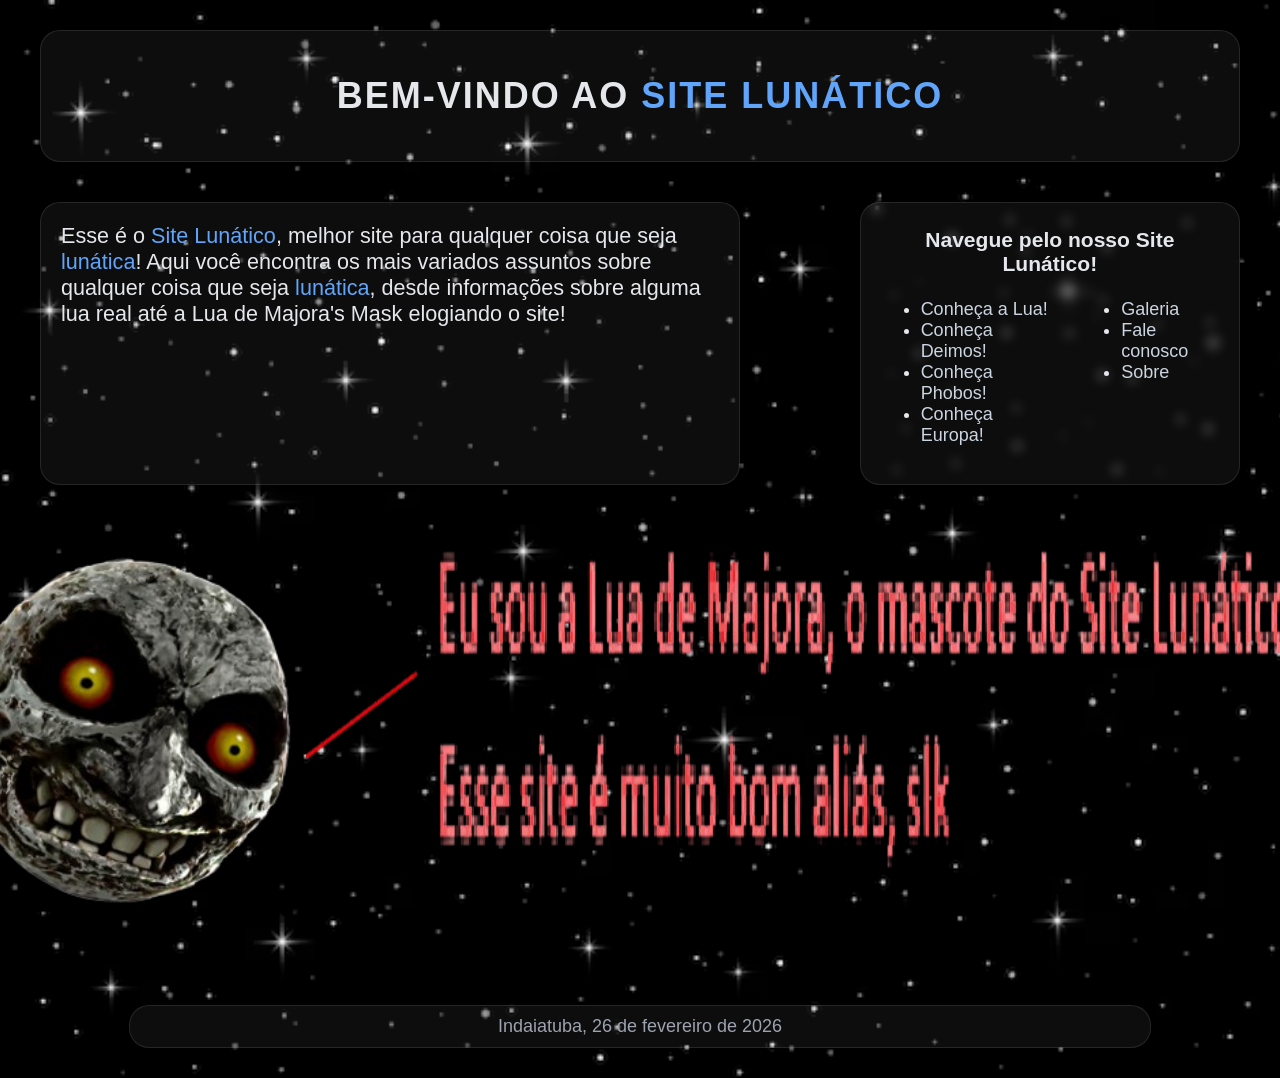
<file: index.html>
<!DOCTYPE html>
<html lang="en">
<head>
    <meta charset="UTF-8">
    <meta name="viewport" content="width=device-width, initial-scale=1.0">
    <link rel="stylesheet" href="css/home.css">
    <link rel="icon" href="img/moon.png">
    <title>Site Lunático</title>
</head>
<body>
    <div class="container">
        <header>
            <h1>Bem-vindo ao <span>Site Lunático</span></h1>
        </header>
        <main>
            <p>Esse é o <span>Site Lunático</span>, melhor site para qualquer coisa que seja <span class="span2">lunática</span>! Aqui você encontra os mais variados assuntos sobre qualquer coisa que seja <span class="span3">lunática</span>, desde informações sobre alguma lua real até a Lua de Majora's Mask elogiando o site!
            </p>
            <nav>
                <h3>Navegue pelo nosso Site Lunático!</h3>
                <div class="listas">
                    <ul>
                        <li><a href="luas/moon.html">Conheça a Lua!</a></li>
                        <li><a href="luas/deimos.html">Conheça Deimos!</a></li>
                        <li><a href="luas/phobos.html">Conheça Phobos!</a></li>
                        <li><a href="luas/europa.html">Conheça Europa!</a></li>
                    </ul>
                    <ul>
                        <li><a href="luas/moon.html">Galeria</a></li>
                        <li><a href="luas/deimos.html">Fale conosco</a></li>
                        <li><a href="luas/phobos.html">Sobre</a></li>
                    </ul>
                </div>
            </nav>
        </main>
        <div class="caixaMajora">
              <img class="majora" src="img/majoraMoon.png" alt="">
              <img class="mascote" src="img/mascote.png" alt="">
        </div>
         <footer>Indaiatuba, 26 de fevereiro de 2026</footer>
    </div>
</body>
</html>
</file>
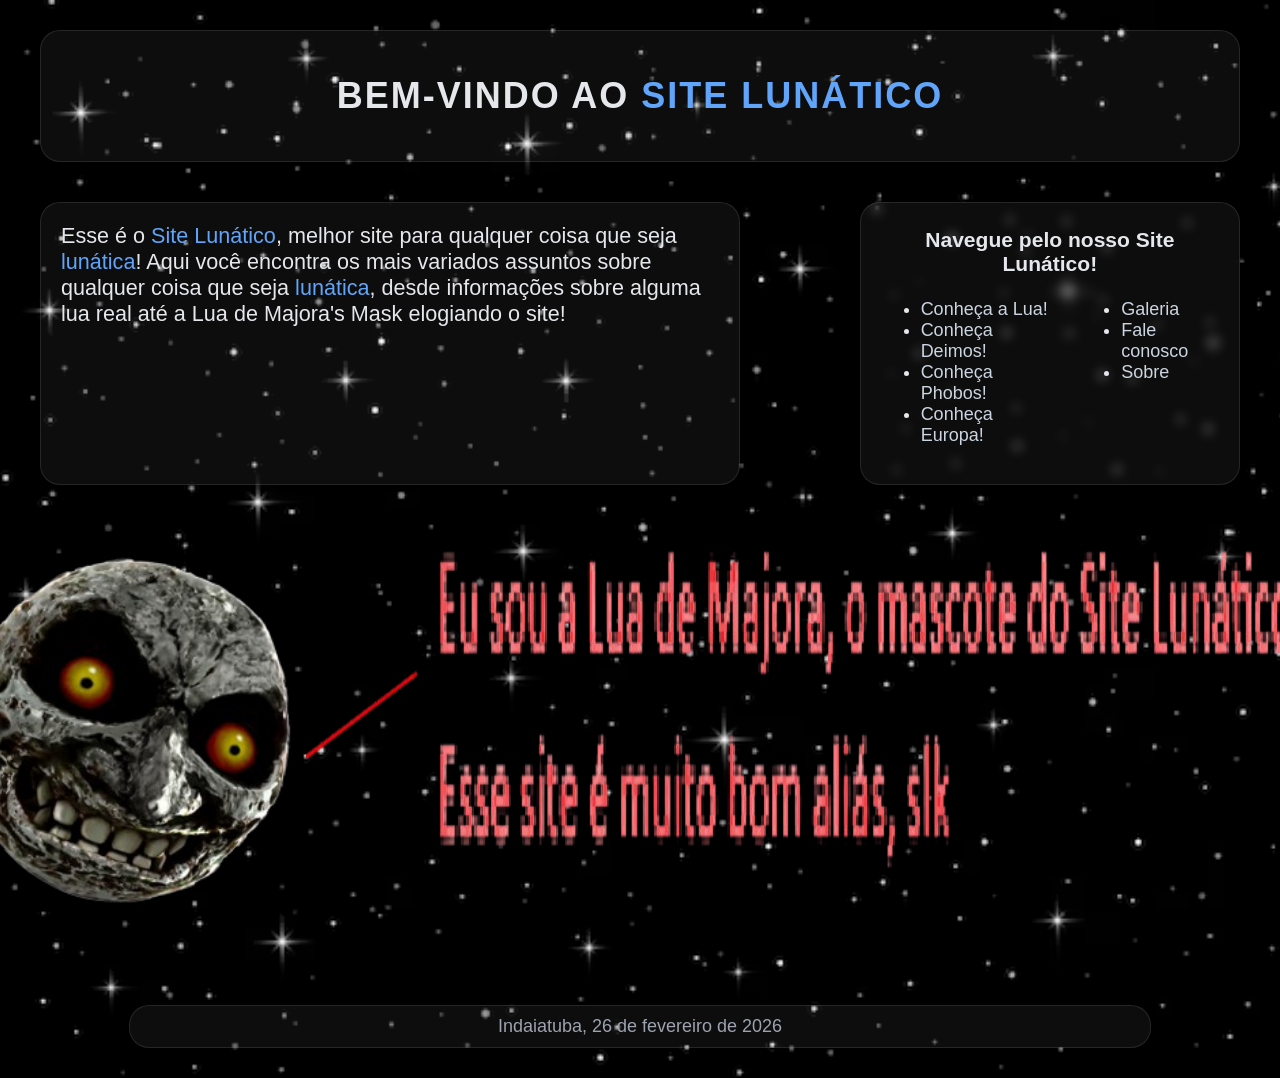
<file: home.html>
<!DOCTYPE html>
<html lang="en">
<head>
    <meta charset="UTF-8">
    <meta name="viewport" content="width=device-width, initial-scale=1.0">
    <link rel="stylesheet" href="css/home.css">
    <title>Document</title>
</head>
<body>
    <div class="container">
        <header>
            <h1>Bem-vindo ao <span>Site Lunático</span></h1>
        </header>
        <main>
            <p>Esse é o <span>Site Lunático</span>, melhor site para qualquer coisa que seja <span class="span2">lunática</span>! Aqui você encontra os mais variados assuntos sobre qualquer coisa que seja <span class="span3">lunática</span>, desde informações sobre alguma lua real até a Lua de Majora's Mask elogiando o site!
            </p>
            <nav>
                <h3>Navegue pelo nosso Site Lunático!</h3>
                <div class="listas">
                    <ul>
                        <li><a href="luas/moon.html">Conheça a Lua!</a></li>
                        <li><a href="luas/deimos.html">Conheça Deimos!</a></li>
                        <li><a href="luas/phobos.html">Conheça Phobos!</a></li>
                        <li><a href="luas/europa.html">Conheça Europa!</a></li>
                    </ul>
                    <ul>
                        <li><a href="luas/moon.html">Galeria</a></li>
                        <li><a href="luas/deimos.html">Fale conosco</a></li>
                        <li><a href="luas/phobos.html">Sobre</a></li>
                    </ul>
                </div>
            </nav>
        </main>
        <div class="caixaMajora">
              <img class="majora" src="img/majoraMoon.png" alt="">
              <img class="mascote" src="img/mascote.png" alt="">
        </div>
         <footer>Indaiatuba, 26 de fevereiro de 2026</footer>
    </div>
</body>
</html>
</file>
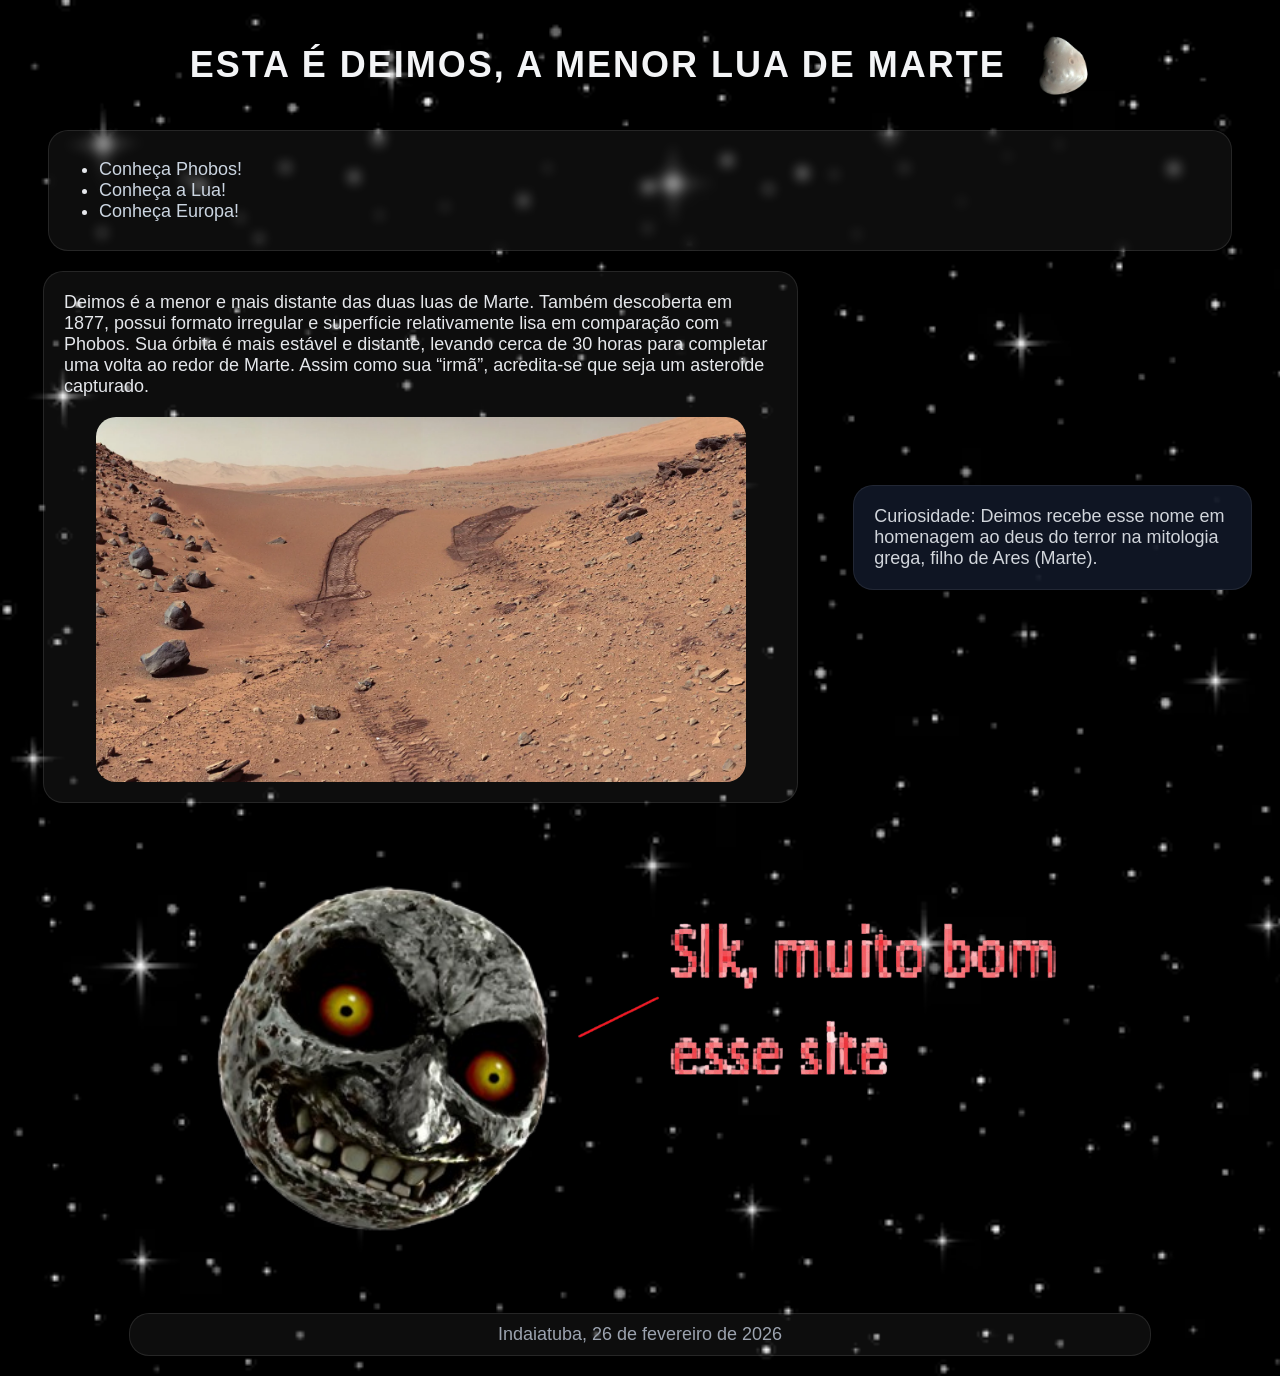
<file: luas/deimos.html>
<!DOCTYPE html>
<html lang="en">
<head>
    <meta charset="UTF-8">
    <meta name="viewport" content="width=device-width, initial-scale=1.0">
    <link rel="stylesheet" href="../css/styles.css">
    <link rel="icon" href="../img/moon.png">
    <title>Site Lunático</title>
</head>
<body>
    <div class="container">
        <header>
            <h1>Esta é Deimos, a menor lua de Marte</h1>
            <img class="moon2" src="../img/deimos.png" alt="">
        </header>
        <nav>
            <ul>
                <li><a href="file:///C:/Users/ryand/Desktop/Fatec/DESWEB/siteLua/luas/phobos.html">Conheça Phobos!</a></li>
                <li><a href="file:///C:/Users/ryand/Desktop/Fatec/DESWEB/siteLua/luas/moon.html">Conheça a Lua!</a></li>
                <li><a href="file:///C:/Users/ryand/Desktop/Fatec/DESWEB/siteLua/luas/europa.html">Conheça Europa!</a></li>
            </ul>
        </nav>
        <main>
            <section>Deimos é a menor e mais distante das duas luas de Marte. Também descoberta em 1877, possui formato irregular e superfície relativamente lisa em comparação com Phobos. Sua órbita é mais estável e distante, levando cerca de 30 horas para completar uma volta ao redor de Marte. Assim como sua “irmã”, acredita-se que seja um asteroide capturado.
            <img class="closeDeimos" src="../img/deimosClose.png" alt="">
            </section>

            <aside>Curiosidade: Deimos recebe esse nome em homenagem ao deus do terror na mitologia grega, filho de Ares (Marte).</aside>
        </main>
        <div class="caixaMajora">
            <img class="majora" src="../img/majoraMoon.png" alt="">
            <img class="siteBom" src="../img/siteBom.png" alt="">
        </div>
        <footer>Indaiatuba, 26 de fevereiro de 2026</footer>
    </div>
</body>
</html>
</file>
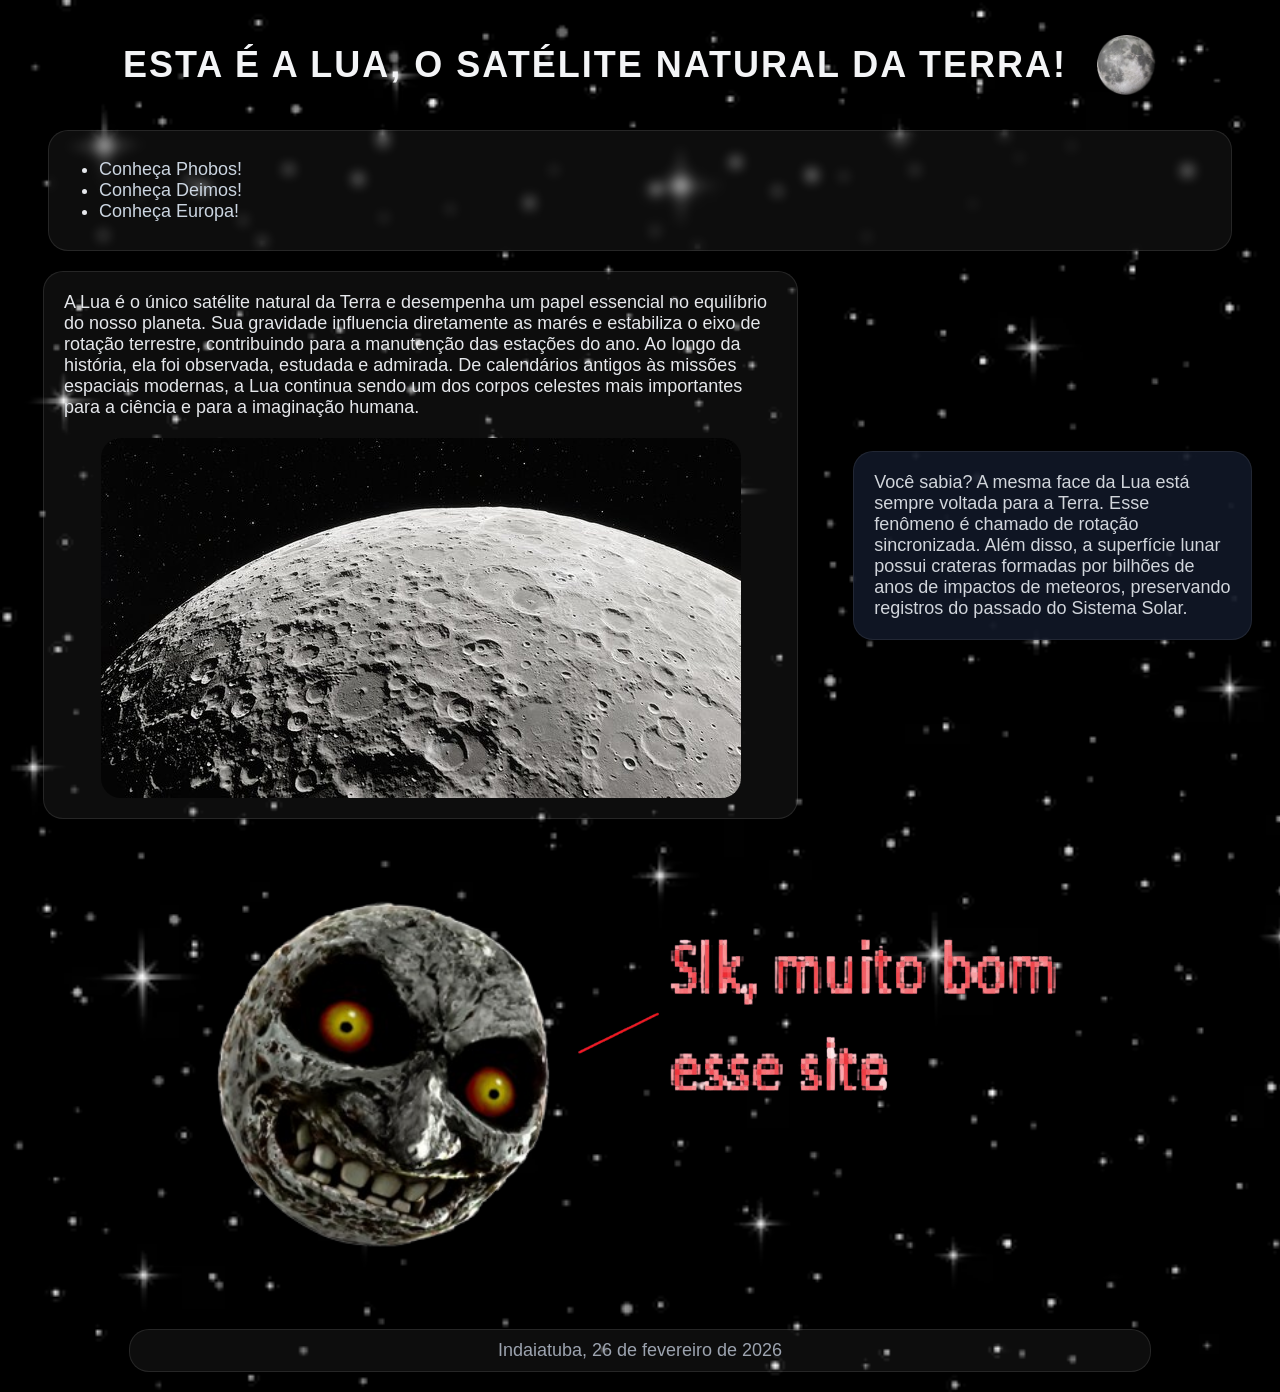
<file: luas/moon.html>
<!DOCTYPE html>
<html lang="en">
<head>
    <meta charset="UTF-8">
    <meta name="viewport" content="width=device-width, initial-scale=1.0">
    <link rel="stylesheet" href="../css/styles.css">
    <link rel="icon" href="../img/moon.png">
    <title>Site Lunático</title>
</head>
<body>
    <div class="container">
        <header>
            <h1>Esta é a Lua, o satélite natural da Terra!</h1>
            <img class="moon2" src="../img/moon2.png" alt="">
        </header>
        <nav>
            <ul>
                <li><a href="file:///C:/Users/ryand/Desktop/Fatec/DESWEB/siteLua/luas/phobos.html">Conheça Phobos!</a></li>
                <li><a href="file:///C:/Users/ryand/Desktop/Fatec/DESWEB/siteLua/luas/deimos.html">Conheça Deimos!</a></li>
                <li><a href="file:///C:/Users/ryand/Desktop/Fatec/DESWEB/siteLua/luas/europa.html">Conheça Europa!</a></li>
            </ul>
        </nav>
        <main>
            <section>A Lua é o único satélite natural da Terra e desempenha um papel essencial no equilíbrio do nosso planeta. Sua gravidade influencia diretamente as marés e estabiliza o eixo de rotação terrestre, contribuindo para a manutenção das estações do ano. Ao longo da história, ela foi observada, estudada e admirada. De calendários antigos às missões espaciais modernas, a Lua continua sendo um dos corpos celestes mais importantes para a ciência e para a imaginação humana.
            <img class="close" src="../img/moonCloseUp.jpg" alt="">
            </section>

            <aside>Você sabia? A mesma face da Lua está sempre voltada para a Terra. Esse fenômeno é chamado de rotação sincronizada.
            Além disso, a superfície lunar possui crateras formadas por bilhões de anos de impactos de meteoros, preservando registros do passado do Sistema Solar.
            </aside>
        </main>
        <div class="caixaMajora">
            <img class="majora" src="../img/majoraMoon.png" alt="">
            <img class="siteBom" src="../img/siteBom.png" alt="">
        </div>
        <footer>Indaiatuba, 26 de fevereiro de 2026</footer>
    </div>
</body>
</html>
</file>
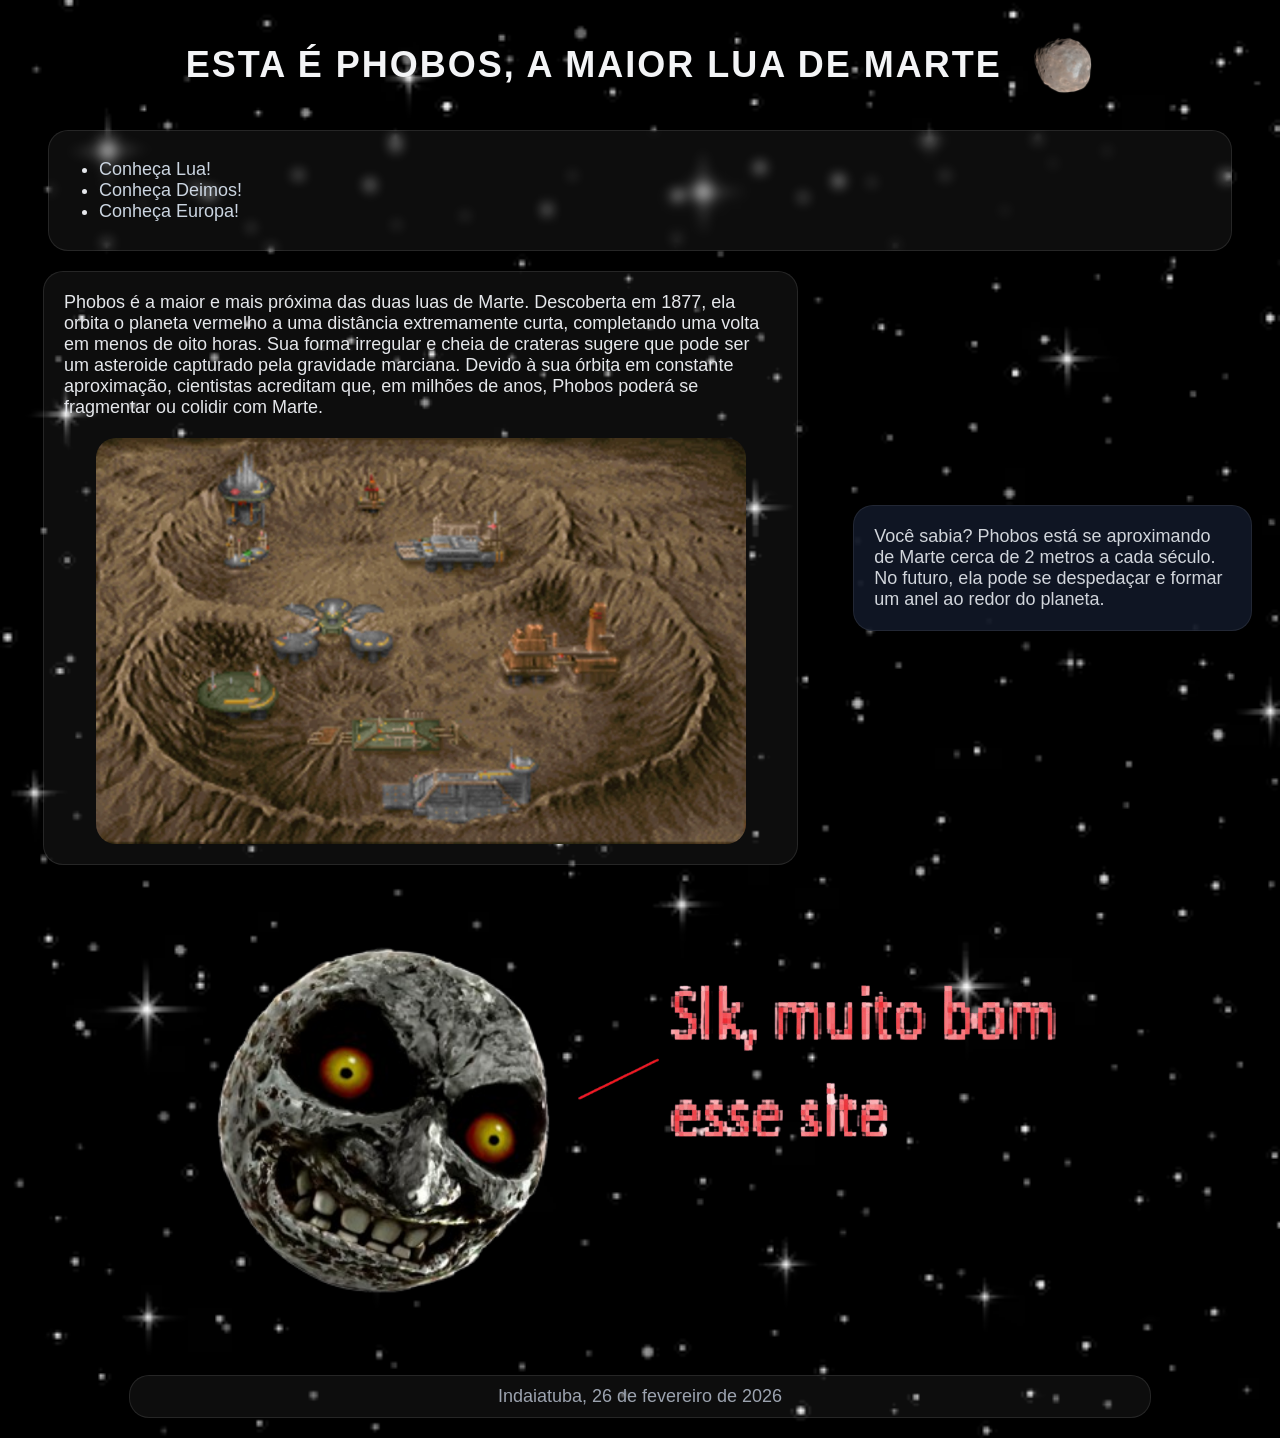
<file: luas/phobos.html>
<!DOCTYPE html>
<html lang="en">
<head>
    <meta charset="UTF-8">
    <meta name="viewport" content="width=device-width, initial-scale=1.0">
    <link rel="stylesheet" href="../css/styles.css">
    <link rel="icon" href="../img/moon.png">
    <title>Site Lunático</title>
</head>
<body>
    <div class="container">
        <header>
            <h1>Esta é Phobos, a maior lua de Marte</h1>
            <img class="moon2" src="../img/phobos.png" alt="">
        </header>
        <nav>
            <ul>
                <li><a href="file:///C:/Users/ryand/Desktop/Fatec/DESWEB/siteLua/luas/moon.html">Conheça Lua!</a></li>
                <li><a href="file:///C:/Users/ryand/Desktop/Fatec/DESWEB/siteLua/luas/deimos.html">Conheça Deimos!</a></li>
                <li><a href="file:///C:/Users/ryand/Desktop/Fatec/DESWEB/siteLua/luas/europa.html">Conheça Europa!</a></li>
            </ul>
        </nav>
        <main>
            <section>Phobos é a maior e mais próxima das duas luas de Marte. Descoberta em 1877, ela orbita o planeta vermelho a uma distância extremamente curta, completando uma volta em menos de oito horas. Sua forma irregular e cheia de crateras sugere que pode ser um asteroide capturado pela gravidade marciana. Devido à sua órbita em constante aproximação, cientistas acreditam que, em milhões de anos, Phobos poderá se fragmentar ou colidir com Marte.
            <img class="closePhobos" src="../img/phobosDoom.png"">
            </section>

            <aside>Você sabia? Phobos está se aproximando de Marte cerca de 2 metros a cada século. No futuro, ela pode se despedaçar e formar um anel ao redor do planeta.
            </aside>
        </main>
        <div class="caixaMajora">
            <img class="majora" src="../img/majoraMoon.png" alt="">
            <img class="siteBom" src="../img/siteBom.png" alt="">
        </div>
        <footer>Indaiatuba, 26 de fevereiro de 2026</footer>
    </div>
</body>
</html>
</file>
<file: css/home.css>
body{
    background: linear-gradient(180deg, #0b0f1a, #111827);
    background-image: url("../img/space.png");
    background-size: cover;
    font-family: 'Segoe UI', Tahoma, Geneva, Verdana, sans-serif;
    font-size: 18px;
    color: #e5e7eb;
    min-height: 100vh;
    margin: 30px;
}

header{
    display: flex;
    justify-content: center;
    background: rgba(255,255,255,0.05);
    border: 1px solid rgba(255,255,255,0.1);
    margin: 10px;
    padding: 20px;
    border-radius: 20px;
    text-transform: uppercase;
    letter-spacing: 2px;
}

main{
    margin-top: 30px;
    display: flex;
    justify-content: center;
    gap: 100px;
}

p{
    margin: 10px;
    background: rgba(255,255,255,0.05);
    border: 1px solid rgba(255,255,255,0.1);
    padding: 20px;
    border-radius: 20px;
    font-size: larger;
    width: 700px;
}

h1 span, p span, .span2, .span3{
    color: #60a5fa;
}

nav{
    background: rgba(255,255,255,0.05);
    backdrop-filter: blur(6px);
    border-radius: 20px;
    margin: 10px;
    padding: 20px;
    border: 1px solid rgba(255,255,255,0.1);
}

nav h3{
    text-align: center;
    margin: 5px;
}

nav ul li a{
    text-decoration: none;
    color: #cbd5e1;
    font-weight: 500;
    transition: 0.3s;
}

nav ul li a:hover{
    color: #60a5fa;
}

footer{
    margin-top: 80px;
    margin-left: auto;
    margin-right: auto;
    margin-bottom: 0;
    background: rgba(255,255,255,0.05);
    border-radius: 20px;
    padding: 10px;   
    width: 1000px;
    text-align: center;
    color: #9ca3af;
    border: 1px solid rgba(255,255,255,0.1);
}

.listas{
    display: flex;
    gap: 30px;
}

.majora{
    height: 350px;
    width: auto;
    margin-top: 20px;
}

.mascote{
    height: auto;
    width: 1200px;
}

.caixaMajora{
    margin-top: 20px;
    border-radius: 20px;
    display: flex;
    justify-content: center;
    padding: 20px;
}
</file>
<file: css/styles.css>
body{
    background: linear-gradient(180deg, #0b0f1a, #111827);
    font-family: 'Segoe UI', Tahoma, Geneva, Verdana, sans-serif;
    font-size: 18px;
    color: #e5e7eb;
    min-height: 100vh;
    background-image: url("../img/space.png");
    background-size: cover;
}

header{ 
    margin: 10px;
    text-transform: uppercase;
    display: flex;
    align-items: center;
    justify-content: center;
    color: #f3f4f6;
    letter-spacing: 2px;
}

main{
    display: flex;
    justify-content: center;
    align-items: center;
    margin-left: 15px;
}

.caixaMajora{
    display: flex;
    justify-content: center;
    margin-top: 50px;
}

.moon2{
    height: 60px;
    width:auto;
    margin-left: 30px;
}

.majora{
    margin-top: 30px;
    height: 350px;
    width: auto;
}

.siteBom{
    height: 200px;
    width: auto;
    margin-top: 60px;
}

.eclipse{
    height: auto;
    width: 100px;
    margin-top: 20px;
}

.close{
    border-radius: 20px;
    margin-top: 20px;
}

.closePhobos{
    border-radius: 20px;
    margin-top: 20px;
    width: 650px;
    height: auto;
}

.closeDeimos{
    border-radius: 20px;
    margin-top: 20px;
    width: 650px;
    height: auto;
}

.closeEurope{
    border-radius: 20px;
    margin-top: 20px;
    width: 650px;
    height: auto;
}

section{
    background: rgba(255,255,255,0.05);
    flex: 1;
    padding: 20px;
    border-radius: 20px;
    margin-right: 5px;
    display: flex;
    flex-direction: column;
    align-items: center;
    border: 1px solid rgba(255,255,255,0.1);
}

aside{
    background: rgba(17,24,39,0.9);
    color: #d1d5db;
    flex: 0.5;
    padding: 20px;
    border-radius: 20px;
    margin-left: 50px;
    border: 1px solid rgba(255,255,255,0.08);
}

nav{
    background: rgba(255,255,255,0.05);
    backdrop-filter: blur(6px);
    border-radius: 20px;
    padding: 10px;
    margin: 20px;
    border: 1px solid rgba(255,255,255,0.1);
    display: flex;
}

nav ul li a{
    text-decoration: none;
    color: #cbd5e1;
    font-weight: 500;
    transition: 0.3s;
}

nav ul li a:hover{
    color: #60a5fa;
}

footer{
    margin-top: 80px;
    margin-left: auto;
    margin-right: auto;
    margin-bottom: 0;
    background: rgba(255,255,255,0.05);
    border-radius: 20px;
    padding: 10px;   
    width: 1000px;
    text-align: center;
    color: #9ca3af;
    border: 1px solid rgba(255,255,255,0.1);
}

.container{
    margin: 20px;
}
</file>
